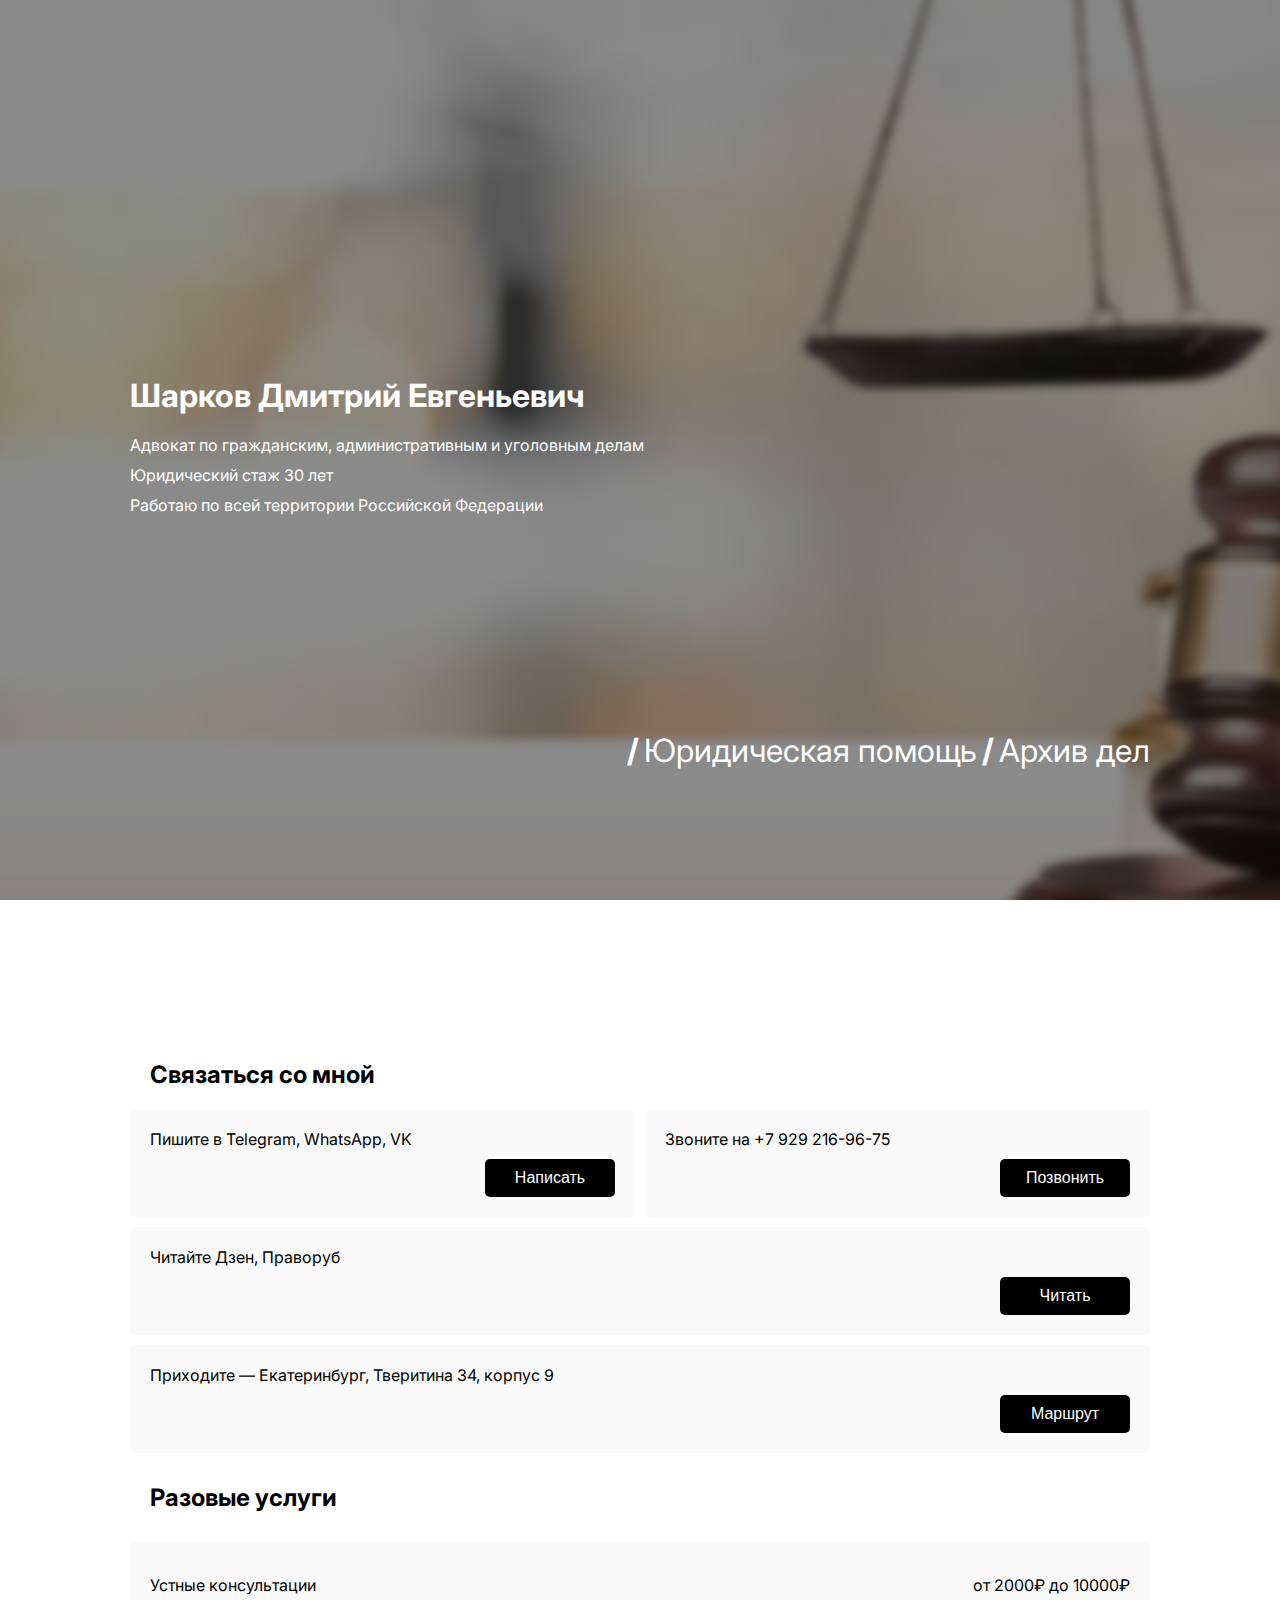
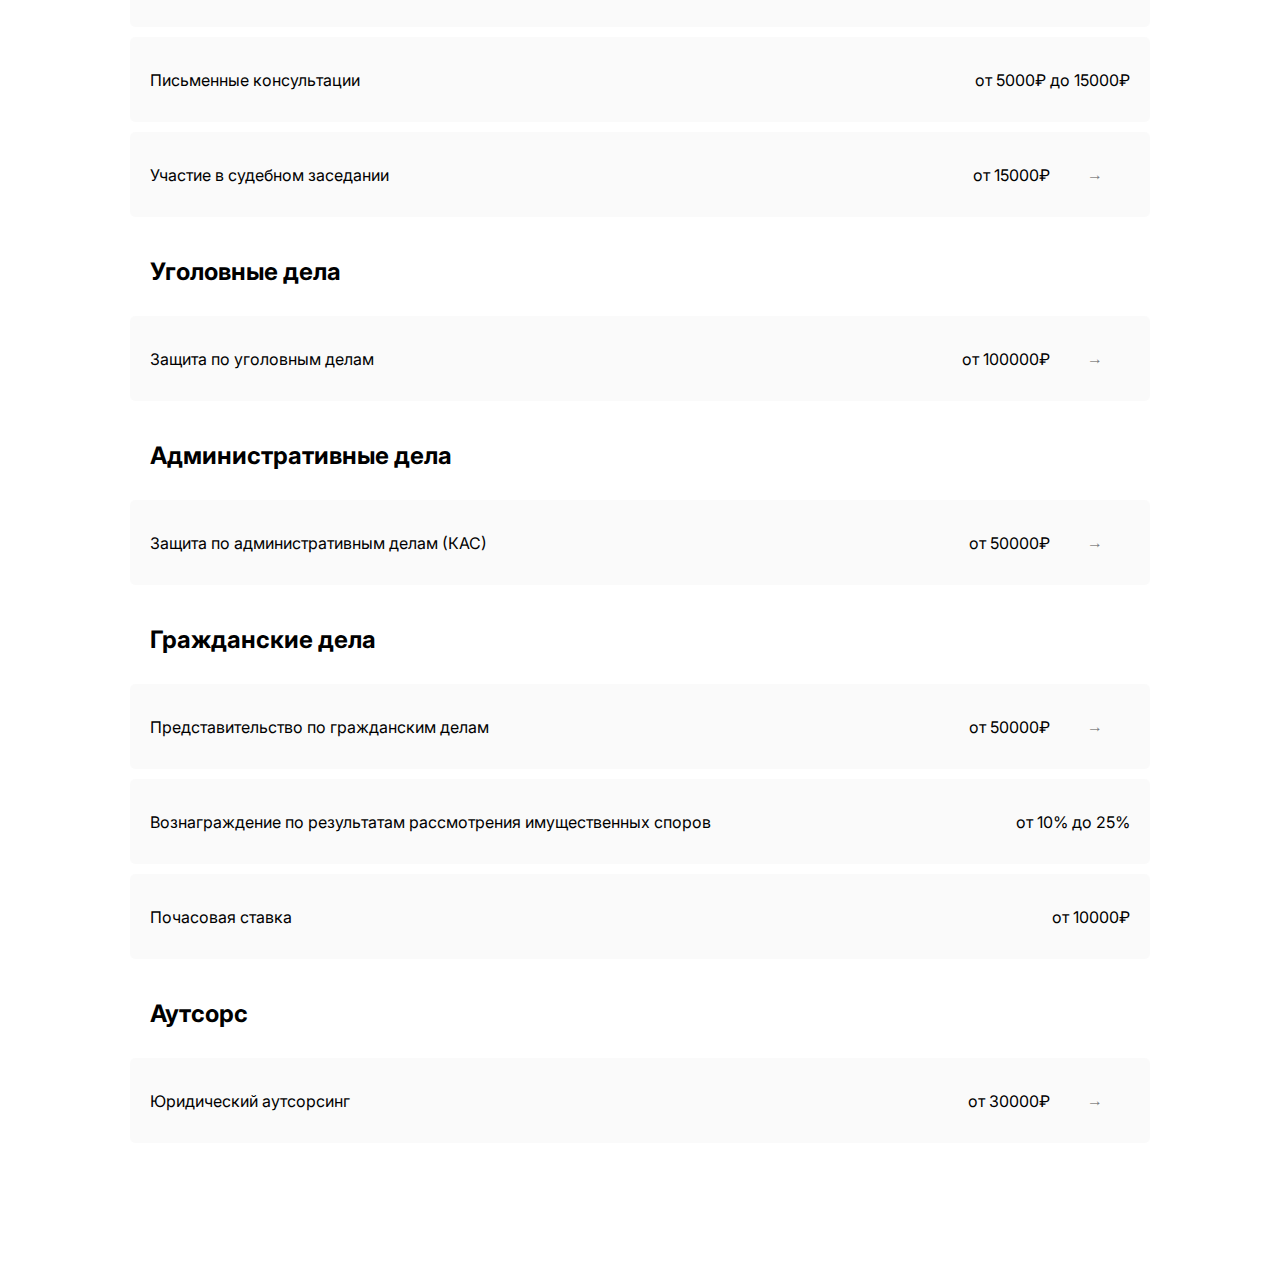
<file: index.html>
<!DOCTYPE html>
<html>
    <head>
        <meta charset="utf-8" />
        <title>Сайт Адвоката Шаркова</title>
        <meta
            name="viewport"
            content="width=device-width,initial-scale=1,maximum-scale=1,user-scalable=no"
        />
        <meta property="og:type" content="website" />
        <meta
            property="og:title"
            content="Адвокат Шарков Д.Е | Срочная юридическая помощь"
        />
        <meta
            name="description"
            content="Срочная юридическая помощь по уголовным, гражданским и административным делам (КАС). Профессиональная консультация опытного юриста."
        />
        <link rel="icon" type=image/png href="img/favicon.png" >
        <link href="styles.css" rel="stylesheet" />
        <!-- Yandex.Metrika counter -->
        <script type="text/javascript" >
           (function(m,e,t,r,i,k,a){m[i]=m[i]||function(){(m[i].a=m[i].a||[]).push(arguments)};
           m[i].l=1*new Date();
           for (var j = 0; j < document.scripts.length; j++) {if (document.scripts[j].src === r) { return; }}
           k=e.createElement(t),a=e.getElementsByTagName(t)[0],k.async=1,k.src=r,a.parentNode.insertBefore(k,a)})
           (window, document, "script", "https://mc.yandex.ru/metrika/tag.js", "ym");
        
           ym(99094652, "init", {
                clickmap:true,
                trackLinks:true,
                accurateTrackBounce:true,
                webvisor:true
           });
        </script>
        <noscript><div><img src="https://mc.yandex.ru/watch/99094652" style="position:absolute; left:-9999px;" alt="" /></div></noscript>
        <!-- /Yandex.Metrika counter -->
        <meta
            name="keywords"
            content="адвокат в екатеринбурге,адвокат челябинск,адвокат москва,юридическая помощь,уголовное дело,военный адвокат,лучший адвокат,семейный адвокат,земельный адвокат,составить иск,адвокат по гражданским делам,адвокат по дтп,адвокат шарков,дмитрий евгеньевич"
        />
    </head>

    <body>
        <section class="mainSection">
            <div class="mainSection__background"></div>
            <div class="personalInfo">
                <h1 class="personalInfo__heading">Шарков Дмитрий Евгеньевич</h1>
                <p class="personalInfo__description">
                    Адвокат по гражданским, административным и уголовным делам
                </p>
                <p class="personalInfo__description">Юридический стаж 30 лет</p>
                <p class="personalInfo__description">
                    Работаю по всей территории Российской Федерации
                </p>
            </div>
            <div class="actionBar">
                <div class="actionBar__action">
                    <div class="actionBar__splitter">/</div>
                    <a href="#info">Юридическая помощь</a>
                </div>
                <div class="actionBar__action">
                    <div class="actionBar__splitter">/</div>
                    <a href="https://sharkov-d.pravorub.ru/all" target="_blank"
                        >Архив дел</a
                    >
                </div>
            </div>
        </section>
        <section class="infoSection" id="info">
            <h2 class="infoSection__heading">Связаться со мной</h2>

            <div class="contacts">
                <div class="contacts__block">
                    <p>Пишите в Telegram, WhatsApp, VK</p>
                    <dialog id="socialsDialog" aria-label="Ссылки на соцсети">
                        <button
                            onclick="window.open('https://advokat_sharkov.t.me', '_blank')"
                        >
                            Telegram
                        </button>
                        <button
                            onclick="window.open('https://wa.me/79292169675?text=%D0%97%D0%B4%D1%80%D0%B0%D0%B2%D1%81%D1%82%D0%B2%D1%83%D0%B9%D1%82%D0%B5!%20%D0%9E%D0%B1%D1%80%D0%B0%D1%89%D0%B0%D1%8E%D1%81%D1%8C%2C%20%D0%BF%D0%B5%D1%80%D0%B5%D0%B9%D0%B4%D1%8F%20%D1%81%20%D0%92%D0%B0%D1%88%D0%B5%D0%B3%D0%BE%20%D1%81%D0%B0%D0%B9%D1%82%D0%B0.%20', '_blank')"
                        >
                            WhatsApp
                        </button>
                        <button
                            onclick="window.open('https://vk.com/advokat.sharkov', '_blank')"
                        >
                            VK
                        </button>

                        <form method="dialog">
                            <button>Назад</button>
                        </form>
                    </dialog>
                    <button id="socialsButton" class="contacts__cta">
                        Написать
                    </button>
                </div>
                <div class="contacts__block">
                    <p>Звоните на +7 929 216-96-75</p>
                    <button id="callButton" class="contacts__cta">
                        Позвонить
                    </button>
                </div>
                <div class="contacts__block _long">
                    <p>Читайте Дзен, Праворуб</p>
                    <dialog id="blogsDialog" aria-label="Ссылки на соцсети">
                        <button
                            onclick="window.open('https://dzen.ru/nia', '_blank')"
                        >
                            Дзен
                        </button>
                        <button
                            onclick="window.open('https://sharkov-d.pravorub.ru', '_blank')"
                        >
                            Праворуб
                        </button>

                        <form method="dialog">
                            <button>Назад</button>
                        </form>
                    </dialog>
                    <button id="blogsButton" class="contacts__cta">
                        Читать
                    </button>
                </div>
                <div class="contacts__block _long">
                    <p>Приходите — Екатеринбург, Тверитина 34, корпус 9</p>
                    <button id="mapsButton" class="contacts__cta">
                        Маршрут
                    </button>
                </div>
            </div>

            <div class="services">
                <h2 class="infoSection__heading">Разовые услуги</h2>

                <div class="services__block">
                    <p>Устные консультации</p>
                    <div class="services__info">
                        <p>от 2000₽ до 10000₽</p>
                    </div>
                </div>
                <div class="services__block">
                    <p>Письменные консультации</p>
                    <div class="services__info">
                        <p>от 5000₽ до 15000₽</p>
                    </div>
                </div>
                <div class="services__block">
                    <p>Участие в судебном заседании</p>
                    <div class="services__info">
                        <p>от 15000₽</p>
                        <button
                            class="services__descriptionButton"
                            data-description-element="oneTimeCourtSessionParticipation"
                        >
                            &rarr;
                        </button>
                    </div>
                </div>
                <div
                    id="oneTimeCourtSessionParticipation"
                    class="services__descriptionContent"
                >
                    <ul>
                        <li>Почасовая ставка (от 10000₽)</li>
                    </ul>
                </div>

                <h2 class="infoSection__heading">Уголовные дела</h2>

                <div class="services__block">
                    <p>Защита по уголовным делам</p>
                    <div class="services__info">
                        <p>от 100000₽</p>
                        <button
                            class="services__descriptionButton"
                            data-description-element="criminalDefense"
                        >
                            &rarr;
                        </button>
                    </div>
                </div>
                <div id="criminalDefense" class="services__descriptionContent">
                    <ul>
                        <li>
                            Разовое участие в одном следственном действии (от
                            15000₽)
                        </li>
                        <li>
                            Доследственная проверка — предварительное следствие
                            (от 100000₽)
                        </li>
                        <li>Защита в суде I инстанции (от 100000₽)</li>
                        <li>Аппеляционная, кассационная жалобы (от 100000₽)</li>
                    </ul>
                </div>
                <h2 class="infoSection__heading">Административные дела</h2>
                <div class="services__block">
                    <p>Защита по административным делам (КАС)</p>
                    <div class="services__info">
                        <p>от 50000₽</p>
                        <button
                            class="services__descriptionButton"
                            data-description-element="administrativeDefense"
                        >
                            &rarr;
                        </button>
                    </div>
                </div>
                <div
                    id="administrativeDefense"
                    class="services__descriptionContent"
                >
                    <ul>
                        <li>Аппеляционная, кассационная жалобы (от 50000₽)</li>
                    </ul>
                </div>
                <h2 class="infoSection__heading">Гражданские дела</h2>
                <div class="services__block">
                    <p>Представительство по гражданским делам</p>
                    <div class="services__info">
                        <p>от 50000₽</p>
                        <button
                            class="services__descriptionButton"
                            data-description-element="civilCasesRepresentation"
                        >
                            &rarr;
                        </button>
                    </div>
                </div>
                <div
                    id="civilCasesRepresentation"
                    class="services__descriptionContent"
                >
                    <ul>
                        <li>Защита авторских прав (от 50000₽)</li>
                        <li>
                            Взыскание долгов (полное сопровождение): составление
                            искового заявления, участие в судебных заседаниях,
                            получение решения по делу, исполнительного листа
                            (70000₽ + 10%)
                        </li>
                        <li>
                            Споры, вытекающие из договорных обязательств (от
                            50000₽)
                        </li>
                        <li>
                            Возмещение вреда (полное сопровождение): составление
                            искового заявления, участие в судебных заседаниях
                            (от 50000₽)
                        </li>
                        <li>
                            Защита прав потребителя (полное сопровождение):
                            составление искового заявления, участие в судебных
                            заседаниях; получение решения по делу,
                            исполнительного листа (от 50000₽)
                        </li>
                        <li>
                            Защита трудовых прав работника (полное
                            сопровождение) составление искового заявления,
                            участие в судебных заседаниях, получение решения по
                            делу и исполнительного листа (от 50000₽)
                        </li>
                        <li>
                            Неосновательное обогащение (полное сопровождение):
                            составление искового заявления, участие в судебных
                            заседаниях, получение решения по делу,
                            исполнительного листа (от 50000₽)
                        </li>
                        <li>
                            Споры с управляющими компаниями, ТСЖ (от 50000₽)
                        </li>
                        <li>
                            Семейные споры(полное сопровождение): составление
                            искового заявления, участие в судебных заседаниях,
                            получение решения по делу, исполнительного листа (от
                            50000₽)
                        </li>
                        <li>Аппеляционная, кассационная жалобы (от 100000₽)</li>
                    </ul>
                </div>
                <div class="services__block">
                    <p>
                        Вознаграждение по результатам рассмотрения имущественных
                        споров
                    </p>
                    <div class="services__info">
                        <p>от 10% до 25%</p>
                    </div>
                </div>
                <div class="services__block">
                    <p>Почасовая ставка</p>
                    <div class="services__info">
                        <p>от 10000₽</p>
                    </div>
                </div>
                <h2 class="infoSection__heading">Аутсорс</h2>
                <div class="services__block">
                    <p>Юридический аутсорсинг</p>
                    <div class="services__info">
                        <p>от 30000₽</p>
                        <button
                            class="services__descriptionButton"
                            data-description-element="legalOutsourcing"
                        >
                            &rarr;
                        </button>
                    </div>
                </div>
                <div id="legalOutsourcing" class="services__descriptionContent">
                    <ul>
                        <li>
                            "Стандарт": Договорная работа, претензионная работа,
                            правовая экспертиза документов, консультирование (от
                            30000₽, объем работ согласовывается при заключении
                            соглашения)
                        </li>
                        <li>
                            "Максимум": Вся юридическая работа в организации, в
                            т.ч. исковое производство, представление интересов в
                            суде, исполнительное производство (от 80000₽, объем
                            работ согласовывается при заключении соглашения)
                        </li>
                    </ul>
                </div>
            </div>
        </section>
        <script src="magic.js"></script>
    </body>
</html>
</file>
<file: styles.css>
@import url("https://fonts.googleapis.com/css2?family=Inter:ital,opsz,wght@0,14..32,100..900;1,14..32,100..900&family=Nunito:wght@600&family=Roboto+Mono:ital,wght@0,100..700;1,100..700&display=swap");

* {
    box-sizing: border-box;
    position: relative;
    padding: 0;
    margin: 0;
    scroll-behavior: smooth;
    -webkit-tap-highlight-color: transparent;
}

::-webkit-scrollbar {
    display: none;
    -ms-overflow-style: none;
    scrollbar-width: none;
}

body,
html {
    width: 100%;
    height: 100%;
    font-family: "Inter", sans-serif;
    background: #fff;
    color: #000;
}

button {
    min-width: 130px;
    border: none;
    background: #000;
    border-radius: 5px;
    color: #fff;
    padding: 10px 20px;
    transition: transform 0.15s;
    cursor: pointer;
    font-size: medium;
}

ul {
    padding: 15px;
}

li {
    padding: 3px;
}

button:active {
    transform: scale(0.95);
}

.mainSection {
    width: 100%;
    min-height: 100vh;
    overflow: hidden;

    display: flex;
    align-items: center;
    justify-content: flex-start;

    padding: 130px;
}

.infoSection {
    width: 100%;
    min-height: 100%;

    display: flex;
    flex-direction: column;
    align-items: flex-start;
    justify-content: flex-start;

    padding: 130px;
}

.mainSection__background {
    height: 200%;
    aspect-ratio: 16/9;
    background: left / contain no-repeat url("img/thumb.jpg");
    filter: blur(5px);
    position: absolute;
    left: -50%;
    top: -50%;
}

.personalInfo__heading {
    padding-bottom: 20px;
    font-size: xx-large;
    color: #fff;
}

.infoSection__heading {
    padding-left: 20px;
    padding-top: 30px;
    padding-bottom: 20px;
}

.personalInfo__description {
    padding-bottom: 10px;
    color: #fff;
}

.actionBar {
    display: flex;
    flex-direction: row;
    align-items: center;
    justify-content: flex-end;
    gap: 5px;
    flex-wrap: wrap;

    position: absolute;
    right: 130px;
    bottom: 130px;
}

.actionBar__splitter {
    font-size: xx-large;
    text-decoration: none;
    font-weight: bolder;
    color: #fff;
}

.actionBar__action {
    display: flex;
    flex-direction: row;
    align-items: center;
    justify-content: center;
    gap: 5px;
}

.actionBar__action > a {
    font-size: xx-large;
    text-decoration: none;
    color: #fff;
}

.contacts {
    width: 100%;
    height: 100%;
    display: grid;
    grid-auto-columns: 2fr;
    gap: 10px;
}

.contacts__block {
    padding: 20px;
    width: 100%;
    height: 100%;
    min-height: 85px;
    background: rgba(0, 0, 0, 2%);
    border-radius: 5px;

    display: grid;
    grid-template-columns: 100%;
    gap: 10px;
    justify-content: space-between;
    align-items: center;
}
.contacts__block > button {
    justify-self: flex-end;
}
.contacts__block._long {
    grid-column: 1 / span 2;
}

.services {
    width: 100%;
    height: 100%;
    display: grid;
    grid-auto-columns: 2fr;
    gap: 10px;
}

.services__block {
    padding: 20px;
    width: 100%;
    height: 100%;
    min-height: 85px;
    background: rgba(0, 0, 0, 2%);
    border-radius: 5px;

    gap: 10px;
    display: flex;
    flex-direction: row;
    flex-wrap: wrap;
    justify-content: space-between;
    align-items: center;
}

.services__info {
    display: flex;

    flex-direction: row;
    gap: 10px;
    justify-content: space-between;
    align-items: center;
}
.services__descriptionButton {
    background: transparent;
    min-width: 70px;
    font-weight: bolder;
    color: rgba(0, 0, 0, 50%);
}
.services__descriptionButton._active {
    transform: rotate(90deg);
}

.services__descriptionContent {
    display: none;
    opacity: 0;

    padding: 20px;

    width: 100%;
    height: 100%;
    min-height: 75px;

    flex-direction: row;
    align-items: center;
    justify-content: space-between;
    flex-wrap: wrap;
    gap: 10px;

    border-radius: 5px;

    background-color: rgba(0, 0, 0, 2%);
}

.services__descriptionContent._active {
    display: flex;
    animation: fadeIn ease-in 0.125s forwards;
}

@keyframes fadeIn {
    from {
        opacity: 0;
        transform: translateY(-10%);
    }
    to {
        opacity: 1;
        transform: translateY(0%);
    }
}

dialog {
    border: none;
    border-radius: 5px;
    padding: 30px;
    transition: transform 0.25s ease-in-out;
    position: fixed;
    left: 50%;
    top: 50%;
    transform: translate(-50%, -50%);
}

dialog::backdrop {
    backdrop-filter: blur(5px);
}

dialog[open] {
    display: flex;
    flex-direction: column;
    align-items: center;
    justify-content: center;
    gap: 10px;
}

body:has(dialog[open]) {
    overflow: hidden;
}

@media only screen and (max-width: 885px) {
    .mainSection {
        padding: 30px;
    }
    .actionBar {
        right: 30px;
        bottom: 30px;
    }
    .actionBar__action > a {
        font-size: x-large;
    }
    .infoSection {
        padding: 30px;
    }
    .contacts__block {
        grid-column: 1 / span 2;
    }
}
</file>
